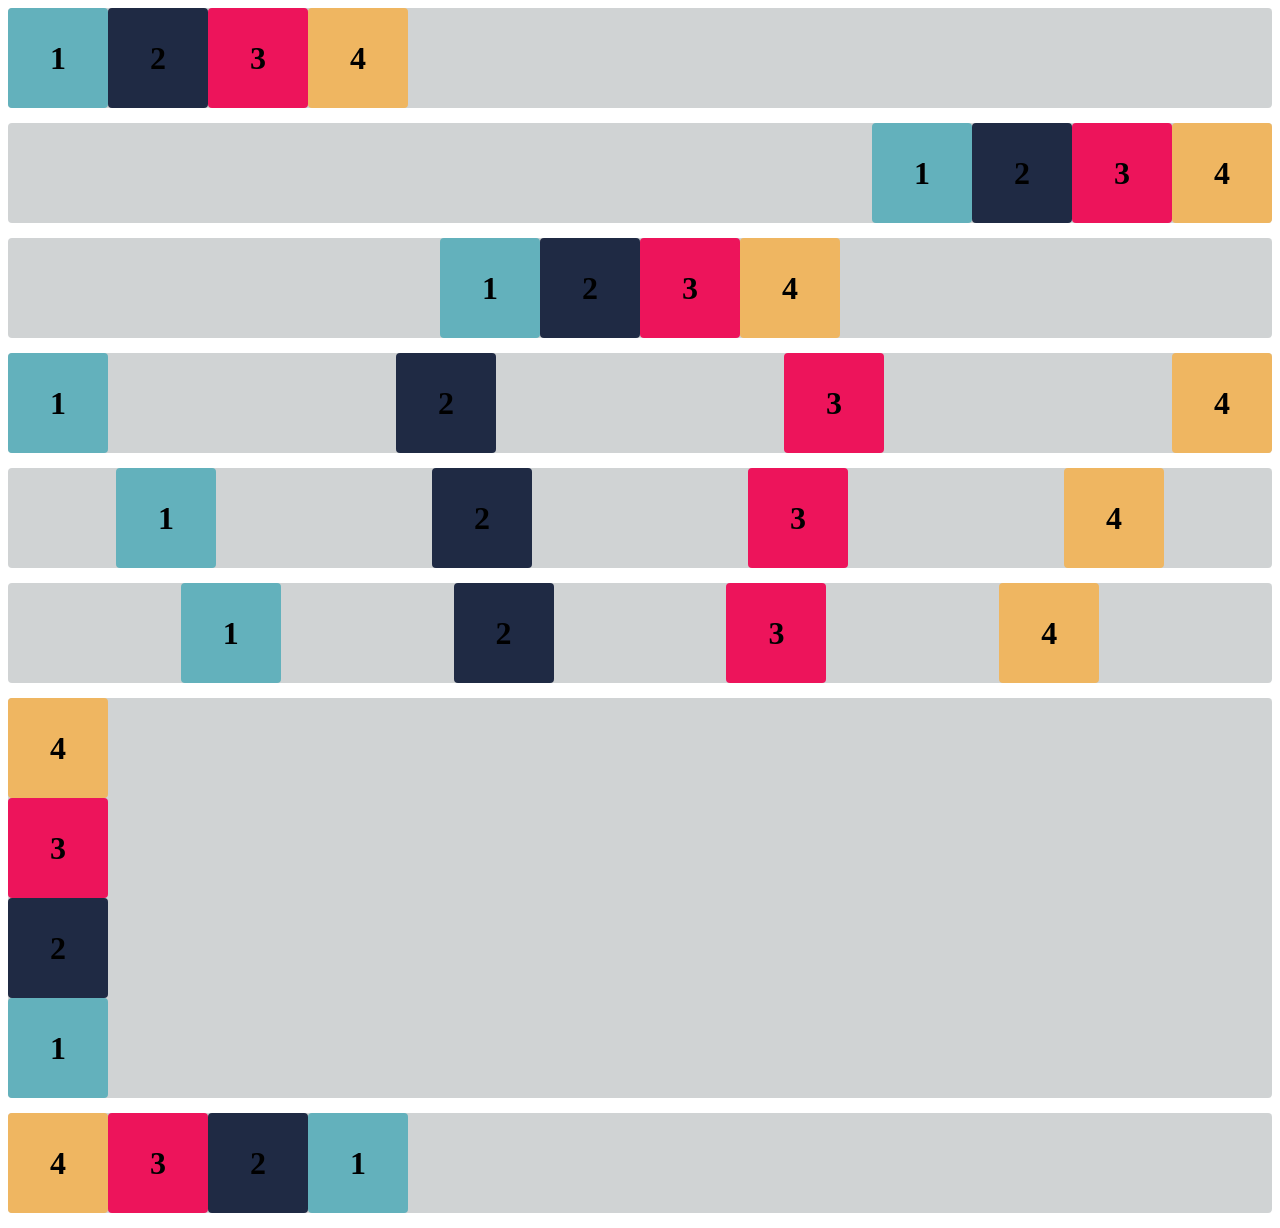
<file: flexbox-atividade2/index.html>
<!DOCTYPE html>
<html lang="en">

<head>
    <meta charset="UTF-8">
    <meta http-equiv="X-UA-Compatible" content="IE=edge">
    <meta name="viewport" content="width=device-width, initial-scale=1.0">
    <title>Flex-box</title>
    <link rel="stylesheet" href="estilo.css">
</head>

<body>

    <div class="base container1">
        <div class="flex-item box1"><h1>1</h1></div>
        <div class="flex-item box2"><h1>2</h1></div>
        <div class="flex-item box3"><h1>3</h1></div>
        <div class="flex-item box4"><h1>4</h1></div>
    </div>
    <div class="base container2">
        <div class="flex-item box1"><h1>1</h1></div>
        <div class="flex-item box2"><h1>2</h1></div>
        <div class="flex-item box3"><h1>3</h1></div>
        <div class="flex-item box4"><h1>4</h1></div>
    </div>
    <div class="base container3">
        <div class="flex-item box1"><h1>1</h1></div>
        <div class="flex-item box2"><h1>2</h1></div>
        <div class="flex-item box3"><h1>3</h1></div>
        <div class="flex-item box4"><h1>4</h1></div>
    </div>
    <div class="base container4">
        <div class="flex-item box1"><h1>1</h1></div>
        <div class="flex-item box2"><h1>2</h1></div>
        <div class="flex-item box3"><h1>3</h1></div>
        <div class="flex-item box4"><h1>4</h1></div>
    </div>
    <div class="base container5">
        <div class="flex-item box1"><h1>1</h1></div>
        <div class="flex-item box2"><h1>2</h1></div>
        <div class="flex-item box3"><h1>3</h1></div>
        <div class="flex-item box4"><h1>4</h1></div>
    </div>
    <div class="base container6">
        <div class="flex-item box1"><h1>1</h1></div>
        <div class="flex-item box2"><h1>2</h1></div>
        <div class="flex-item box3"><h1>3</h1></div>
        <div class="flex-item box4"><h1>4</h1></div>
    </div>
    
    <div class="base container-exercicioB">
        <div class="flex-item box1"><h1>1</h1></div>
        <div class="flex-item box2"><h1>2</h1></div>
        <div class="flex-item box3"><h1>3</h1></div>
        <div class="flex-item box4"><h1>4</h1></div>
    </div>
    
    <div class="base container-desafio">
        <div class="flex-item box1"><h1>1</h1></div>
        <div class="flex-item box2"><h1>2</h1></div>
        <div class="flex-item box3"><h1>3</h1></div>
        <div class="flex-item box4"><h1>4</h1></div>
    </div>

</body>

</html>
</file>
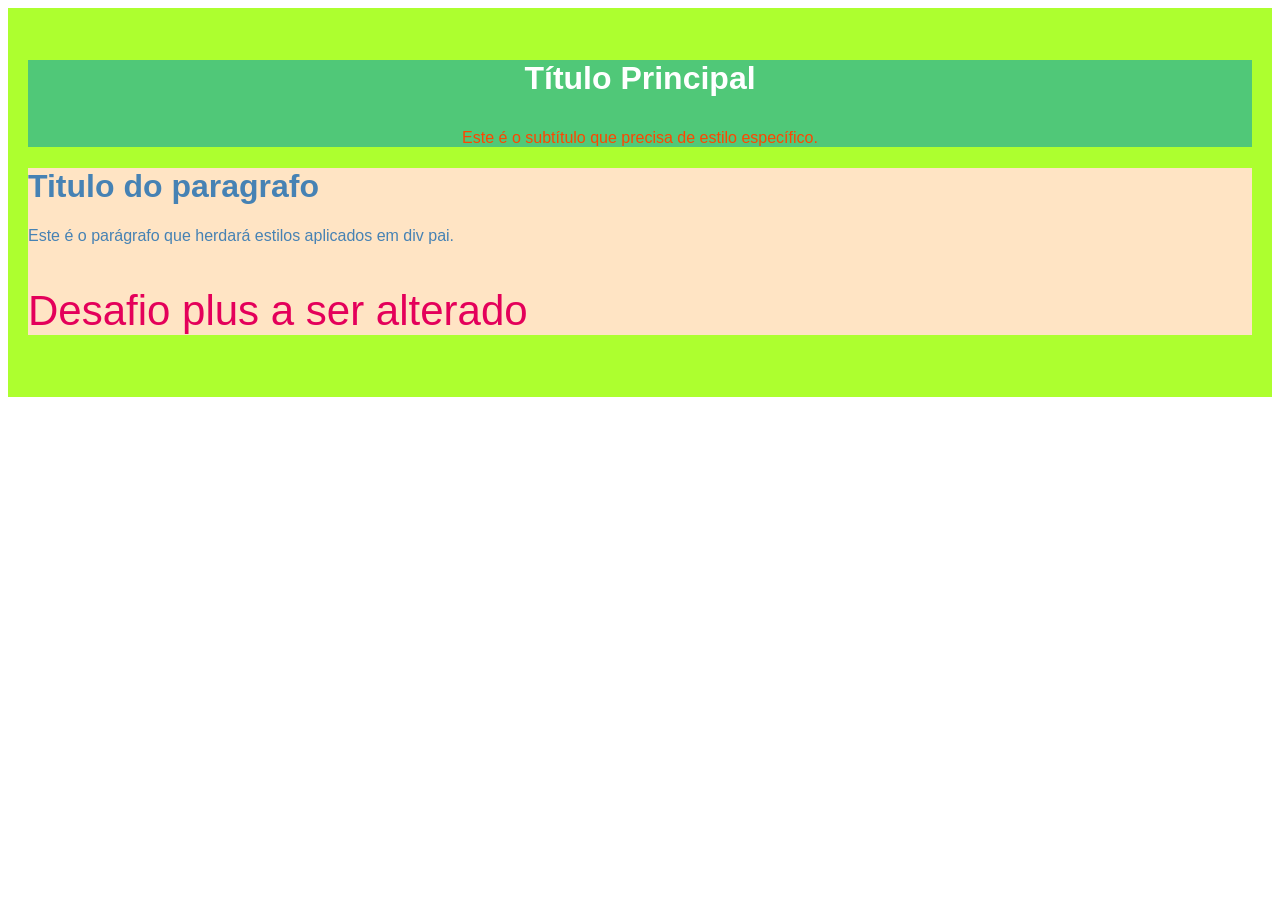
<file: css-atividade1/exercicio_classe_css.html>
<!DOCTYPE html>
<html lang="en">
  <head>
    <meta charset="UTF-8" />
    <meta name="viewport" content="width=device-width, initial-scale=1.0" />
    <title>Exercício de CSS</title>
    <link rel="stylesheet" href="styles.css" />
  </head>

  <!-- NÃO ALTERE ESTE ARQUIVO, SOMENTE O ARQUIVO style.css -->

  <body>
    <div class="container">
      <div class="cabecalho">
        <p class="titulo_principal">Título Principal</p>
        <p class="subtitulo">Este é o subtítulo que precisa de estilo específico.</p>
      </div>

      <div class="conteudo">
        <h1>Titulo do paragrafo</h1>
        <p>Este é o parágrafo que herdará estilos aplicados em div pai.</p>

        <!-- Desafio Plus -->
        <p>Desafio plus a ser alterado</p>
      </div>
    </div>
  </body>
</html>
</file>
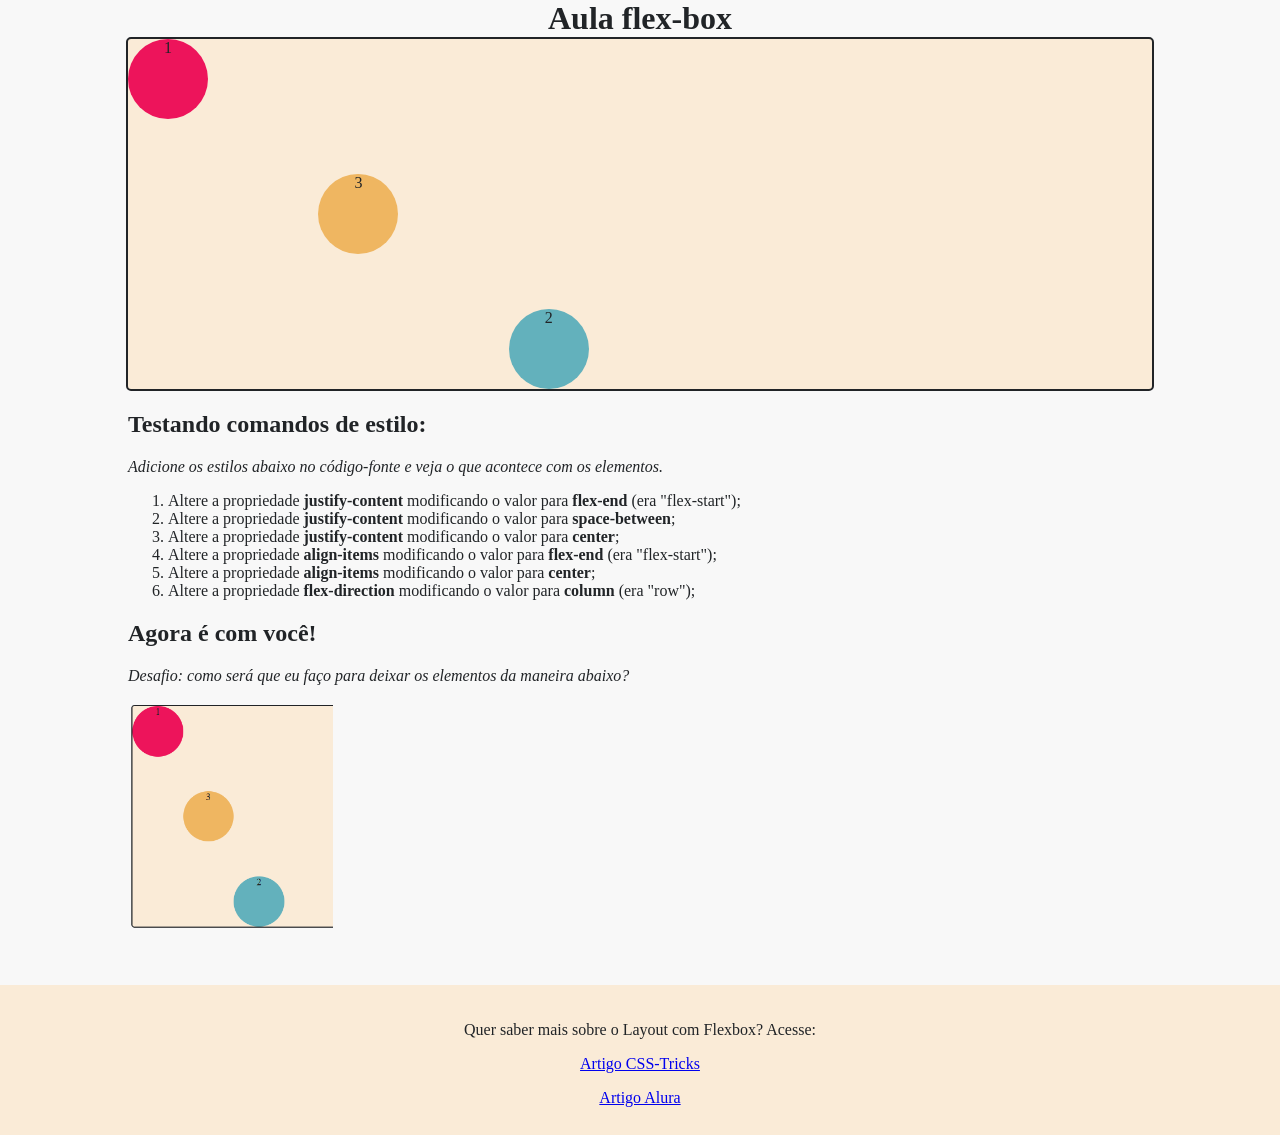
<file: flexbox-atividade1/pratica_css_flex-box.html>
<!DOCTYPE html>
<html lang="en">
<head>
    <meta charset="UTF-8">
    <meta http-equiv="X-UA-Compatible" content="IE=edge">
    <meta name="viewport" content="width=device-width, initial-scale=1.0">
    <title>Aula CSS - 2</title>
    <link rel="stylesheet" href="style.css">
</head>
<body>
    <h1>Aula flex-box</h1>
    <div class="caixa pai">
        <div class="caixa filho cor1">1</div>
        <div class="caixa filho cor2">2</div>
        <div class="caixa filho cor3">3</div>
    </div>

    <div class="instrucoes">
        <h2>Testando comandos de estilo:</h2>
        <p><em>Adicione os estilos abaixo no código-fonte e veja o que acontece com os elementos.</em></p>
        <ol>
            <li>
                Altere a propriedade <span><strong>justify-content</strong></span> modificando o valor para <span><strong>flex-end</strong></span> (era "flex-start");
            </li>
            <li>
                Altere a propriedade <span><strong>justify-content</strong></span> modificando o valor para <span><strong>space-between</strong></span>;
            </li>
            <li>
                Altere a propriedade <span><strong>justify-content</strong></span> modificando o valor para <span><strong>center</strong></span>;
            </li>
            <li>
                Altere a propriedade <span><strong>align-items</strong></span> modificando o valor para <span><strong>flex-end</strong></span>  (era "flex-start");
            </li>
            <li>
                Altere a propriedade <span><strong>align-items</strong></span> modificando o valor para <span><strong>center</strong></span>;
            </li>
            <li>
                Altere a propriedade <span><strong>flex-direction</strong></span> modificando o valor para <span><strong>column</strong></span> (era "row");
            </li>
        </ol>
        <h2>Agora é com você!</h2>
        <p><em>Desafio: como será que eu faço para deixar os elementos da maneira abaixo?</em></p>
        <p><img src="atividade-desafio.png" alt="imagem do desafio"></p>
        
    </div>
    <div class="footer">
        <p>Quer saber mais sobre o Layout com Flexbox? Acesse: </p>

        <p>
            <a href="https://css-tricks.com/snippets/css/a-guide-to-flexbox/">Artigo CSS-Tricks</a> </p>
        <p>
            <a href="https://www.alura.com.br/artigos/css-guia-do-flexbox?srsltid=AfmBOoqPsvlW82tLY-uoiTL9slZrjS_SuoYydlb82z3H0lDT4Y1jCXDu">Artigo Alura</a> </p>

    </div>
</body>
</html>
</file>
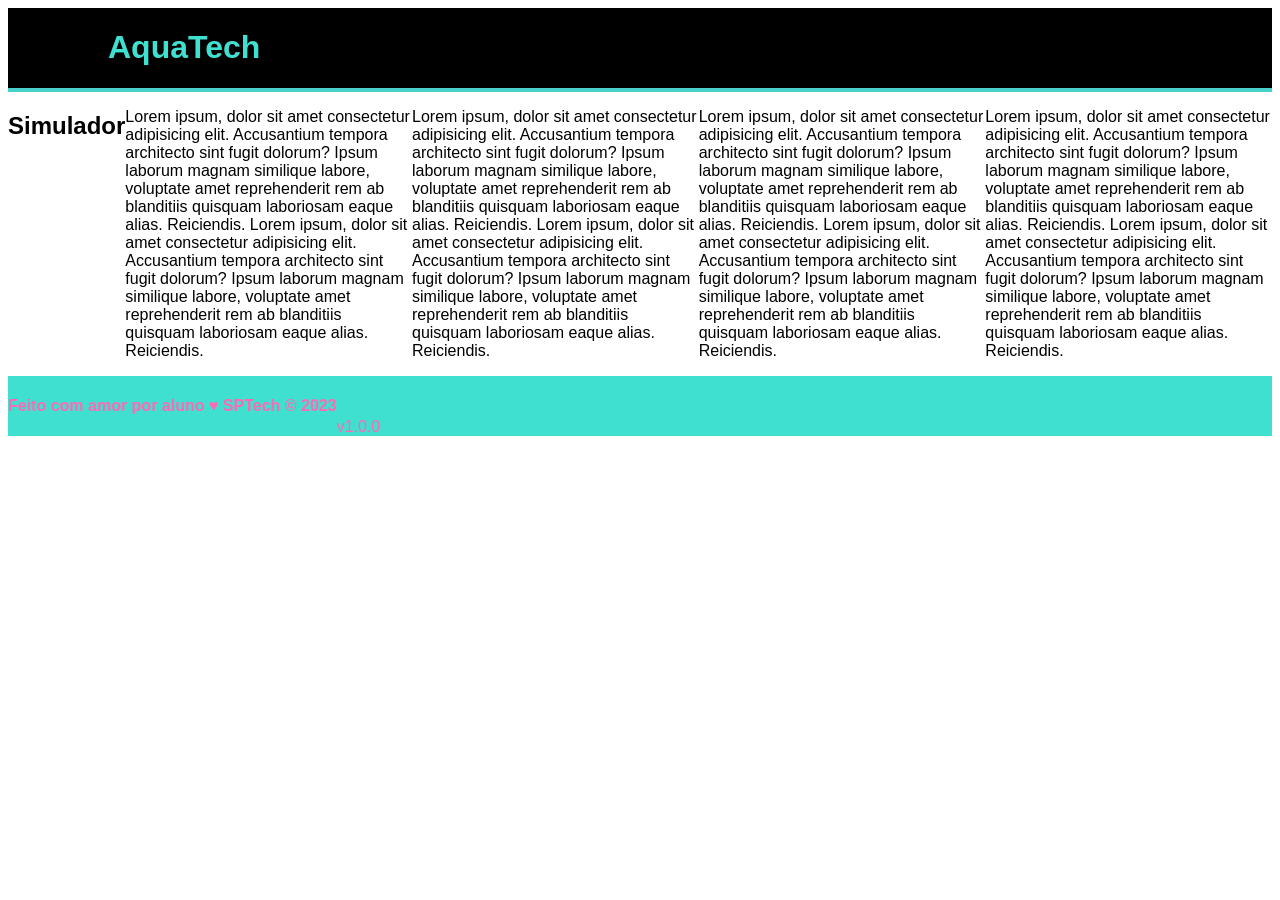
<file: parte 1/simulador.html>
<!DOCTYPE html>
<html lang="pt-br">

<head>
    <meta charset="UTF-8">
    <meta http-equiv="X-UA-Compatible" content="IE=edge">
    <meta name="viewport" content="width=device-width, initial-scale=1.0">

    <title>AquaTech | Simulador</title>

    <link rel="stylesheet" href="styles/style.css">
    <link rel="icon" href="assets/icon/favicon2.ico">
    <link rel="preconnect" href="https://fonts.gstatic.com">
</head>

<body>

    <!--header inicio-->
    <div class="header">
        <div class="container">
            <h1 class="titulo">AquaTech</h1>
            <ul class="navbar">
                <li>
                    <a href="./index.html">Inicial</a>
                </li>
                <li class="agora">
                    <a href="#">Simulador</a>
                </li>
                <li>|</li>
                <li>
                    <a href="./login.html">Login</a>
                </li>
                <li>
                    <a href="./cadastro.html">Cadastro</a>
                </li>
            </ul>
        </div>
    </div>


    <!-- simulador inicio -->
    <div class="simulador">
        <div class="container">
            <h2>Simulador</h2>
            <p>Lorem ipsum, dolor sit amet consectetur adipisicing elit. Accusantium tempora architecto sint fugit
                dolorum? Ipsum laborum magnam similique labore, voluptate amet reprehenderit rem ab blanditiis quisquam
                laboriosam eaque alias. Reiciendis. Lorem ipsum, dolor sit amet consectetur adipisicing elit.
                Accusantium tempora architecto sint fugit dolorum? Ipsum laborum magnam similique labore, voluptate amet
                reprehenderit rem ab blanditiis quisquam laboriosam eaque alias. Reiciendis.</p>
            <p>Lorem ipsum, dolor sit amet consectetur adipisicing elit. Accusantium tempora architecto sint fugit
                dolorum? Ipsum laborum magnam similique labore, voluptate amet reprehenderit rem ab blanditiis quisquam
                laboriosam eaque alias. Reiciendis. Lorem ipsum, dolor sit amet consectetur adipisicing elit.
                Accusantium tempora architecto sint fugit dolorum? Ipsum laborum magnam similique labore, voluptate amet
                reprehenderit rem ab blanditiis quisquam laboriosam eaque alias. Reiciendis.</p>
            <p>Lorem ipsum, dolor sit amet consectetur adipisicing elit. Accusantium tempora architecto sint fugit
                dolorum? Ipsum laborum magnam similique labore, voluptate amet reprehenderit rem ab blanditiis quisquam
                laboriosam eaque alias. Reiciendis. Lorem ipsum, dolor sit amet consectetur adipisicing elit.
                Accusantium tempora architecto sint fugit dolorum? Ipsum laborum magnam similique labore, voluptate amet
                reprehenderit rem ab blanditiis quisquam laboriosam eaque alias. Reiciendis.</p>
            <p>Lorem ipsum, dolor sit amet consectetur adipisicing elit. Accusantium tempora architecto sint fugit
                dolorum? Ipsum laborum magnam similique labore, voluptate amet reprehenderit rem ab blanditiis quisquam
                laboriosam eaque alias. Reiciendis. Lorem ipsum, dolor sit amet consectetur adipisicing elit.
                Accusantium tempora architecto sint fugit dolorum? Ipsum laborum magnam similique labore, voluptate amet
                reprehenderit rem ab blanditiis quisquam laboriosam eaque alias. Reiciendis.</p>

        </div>
    </div>
    <!-- simulador fim -->

    <!--footer inicio-->
    <div class="footer">
        <div class="container">
            <h4>Feito com amor por aluno &hearts; SPTech &copy; 2023</h4>
            <span class="version">v1.0.0</span>
        </div>
    </div>
    <!--footer fim-->


</body>

</html>
</file>
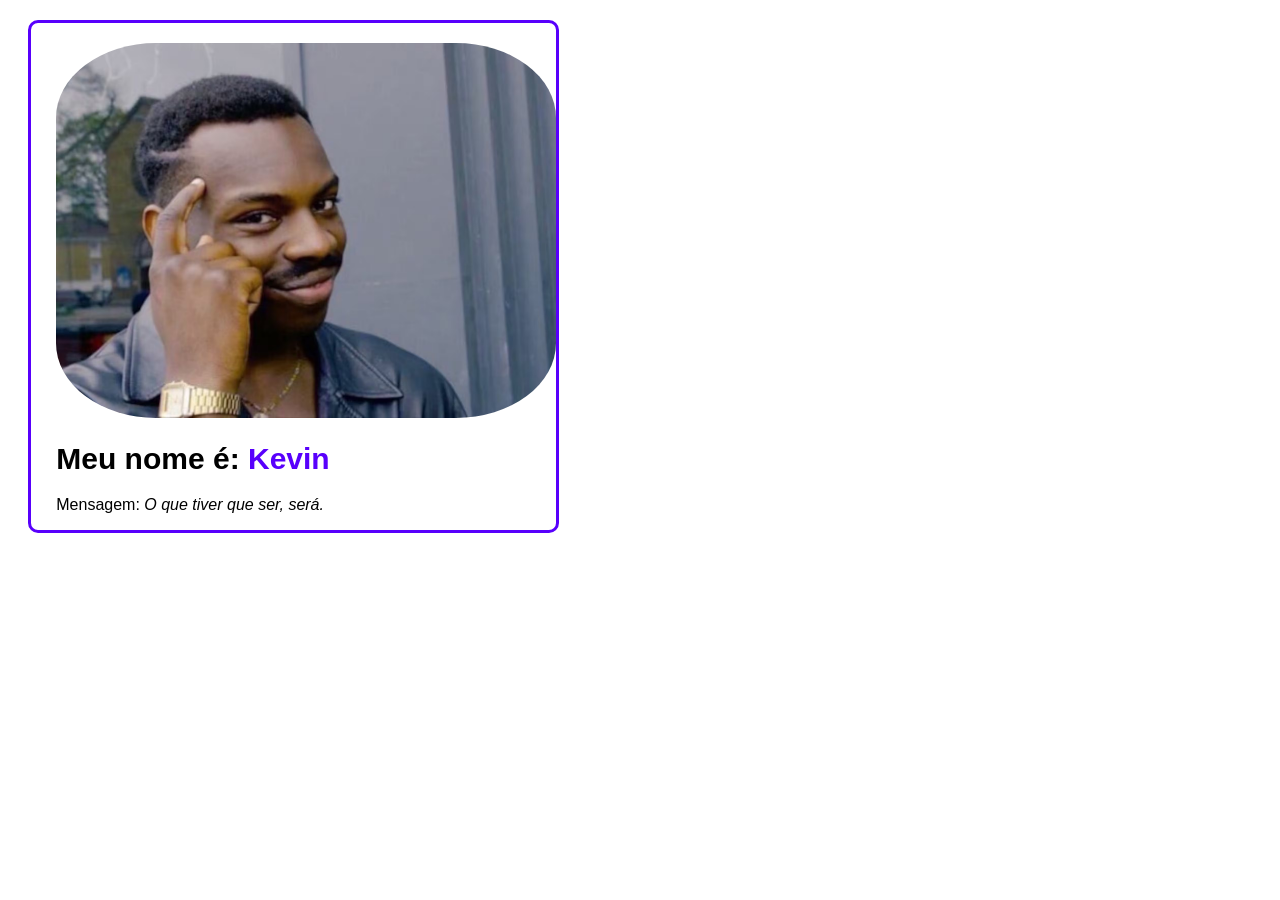
<file: tipos-de-css/pratica_css_outro_arquivo.html>
<!DOCTYPE html>
<html lang="en">

<head>
    <meta charset="UTF-8">
    <meta http-equiv="X-UA-Compatible" content="IE=edge">
    <meta name="viewport" content="width=device-width, initial-scale=1.0">
    <title>Aula CSS - 1</title>
    <link rel="stylesheet" href="style.css">
</head>
   

<body>

    <div class="card">
        <div class="foto">
            <img style="width: 100%;  height: 100%; margin-top: 20px;" src="homem.png" alt="">

        </div>

        <h1 class="titulo">
            Meu nome é: <span class="cor_destaque">Kevin</span>
        </h1>

        <p class="text">
            Mensagem: <i class="cor_destaque, estilo-fonte">O que tiver que ser, será.</i>
        </p>
    </div>

</body>

</html>
</file>
<file: flexbox-atividade2/estilo.css>
.flex-item {
    width: 100px;
    height: 100px;
    border-radius: 4px;
    display: flex;
    align-items: center;
}

.base {
    margin-bottom: 15px;
    background-color: #d0d3d4;
    border-radius: 4px;
}

.box1 {
    background-color: #63b1bc;
}

.box2 {
    background-color: #1f2a44;
}

.box3 {
    background-color: #ed145b;
}

.box4 {
    background-color: #efb661;
}

h1 {
    width: fit-content;
    margin: auto;
}

/* Insira o código abaixo */

.container1 {
    display: flex;
    flex-direction: row;
}

.container2 {
    display: flex;
    flex-direction: row;
    justify-content: flex-end;
}

.container3 {
    display: flex;
    flex-direction: row;
    justify-content: center;
}

.container4 {
    display: flex;
    flex-direction: row;
    justify-content: space-between;
}
.container5 {
    display: flex;
    flex-direction: row;
    justify-content: space-around;
}
.container6 {
    display: flex;
    flex-direction: row;
    justify-content: space-evenly;
}

.container-exercicioB {
    display: flex;
    flex-direction: column-reverse;
}

.container-desafio {
    display: flex;
    flex-direction: row-reverse;
    justify-content: flex-end;
}
</file>
<file: css-atividade1/styles.css>
/* Siga as orientações no arquivo README para concluir o exercício */

.container {
    font-family: Arial, sans-serif;
    padding: 20px;
    background-color: greenyellow;
    color: teal;

    /* Desafio Plus  2 */
    @media (max-width: 480px){
    background-color: #ADD8E6;
    }
}

.cabecalho{
    background-color: #50C878;
    text-align: center;
}

.titulo_principal {
    color: white;
    font-weight: bold;
    font-size: 32px;
}

.subtitulo {
    color: #ff4500;
}

.conteudo {
    background-color: bisque;
    color: steelblue;
}

/* Desafio Plus */
.conteudo p:nth-child(3){
    color: #E4005A;
    font-size: 42px;
}
</file>
<file: flexbox-atividade1/style.css>
body {
    margin: 0;
    background-color: #f8f8f8;
    color: #212427
}

h1 {
    width: fit-content;
    margin: auto;
}

.caixa {
    border-radius: 5px;
}

.pai {
    width: 80%;
    height: 350px;
    margin: auto;
    background-color: antiquewhite;
    border: solid 2px #212427;

    display: flex;
    justify-content: space-between;
    align-items: flex-start;
    flex-direction: column;
}

.filho {
    width: 80px;
    height: 80px;
    border-radius: 50px;
    text-align: center;
}

.cor1 {
    background-color: #ED145B;
}

.cor2 {
    background-color: #63B1BC;
    order:1;
    align-self: flex-end;
    margin-right: 55%;
}

.cor3 {
    background-color: #EFB661;
    align-self: center;
    margin-right: 55%;
}

.instrucoes {
    width: 80%;
    margin: auto;
    text-align: left;
}

.footer {
    background-color: antiquewhite;
    height: 130px;
    margin-top: 50px;
    padding-top: 20px;
    text-align: center;
}

img {
    width: 20%;
}
</file>
<file: parte 1/styles/style.css>
/* Adicionar aqui toda a estilização criada para sua aplicação. */
* {
    font-family: Arial, Helvetica, sans-serif;
}
.header {
    display: flex;
    background-color: black;
    width: 100%;
    border-bottom: 4px solid mediumturquoise;
}
.container {
  display: flex;
}
.titulo {
    color: turquoise;
    margin-left: 100px;
}   
.navbar {
    display: flex;
    list-style-type: none;
    text-decoration: none;
    gap: 60px;
    margin-left: 1000px;
    margin-top: 30px;
}
li {
    color: orange;
}
li a {
    color: orange;
    display: flex;
    flex-direction: row;
    text-decoration: none;
}
.agora {
    font-weight: bold;
}
.banner {
    display: flex;
    background-image: url('/public/assets/imgs/bg-jelly-fish-para-home.png');
    background-size: cover;
    width: 100%;
}
.banner p {
    display: flex;
    flex-direction: column;
    justify-content: center;
    margin-left: 500px;
    color: white;
    font-size:30px;
    width: 450px;
}
.banner span {
    font-weight: bold;
    width: 200px;
}
.social {
    background-color: lightgrey;
}
.boxes {
    display: flex;
}
.box {
    display: flex;
    flex-direction: column;
}
.boxes img {
    width: 200px;
    height: 200px;
    margin-top: 60px;
    margin-left: 300px;
}
.boxes h4 {
    color: pink;
    font-weight: bolder;
    font-size: 20px;
    text-align: center;
    margin-left: 260px;
}
.boxes p {
    color: black;
    font-size: 15px;
    margin-left: 330px;
    width: 200px;
    margin-bottom: 50px;
}
.footer {
    display: flex;
    background-color: turquoise;
}
.footer h4 {
    display: flex;
    color: hotpink;
}
.version {
    color: hotpink;
    display: flex;
    align-self: flex-end;
    justify-content: flex-end;
}
.login {
    display: flex;
    background-image: url('/public/assets/imgs/bg-jelly-fish-para_outras_pags.png');
    background-size: cover;
    height: 600px;
    align-items: center;
    justify-content: center;
}
.login h2 {
    display: flex;
    color: pink;
    justify-content: center;
}
.login span {
    display: flex;
    color: pink;
    font-weight: bold; 
}
.card-cadastro {
    background-color: lightgray; 
    padding: 30px; 
    border-radius: 12px; 
    width: 450px; 
    text-align: center; 
    height: 500px;
}
.login {
    background-image: url("/public/assets/imgs/bg-jelly-fish-para-home.png"); 
    background-size: cover; 
    display: flex; 
    justify-content: center; 
    align-items: center;
}
.card-login {
    background-color: lightgray; 
    padding: 30px; 
    border-radius: 12px; 
    width: 450px; 
    text-align: center; 
}
.campo {
    display: flex; 
    flex-direction: column; 
    margin-bottom: 4px; 
    text-align: left; 
}
.campo input {
    padding: 10px; 
    border-radius: 8px; 
    border: 3px solid mediumturquoise; 
}
.botao {
    background-color: deeppink; 
    color: white; 
    padding: 10px; 
    border: none; 
    border-radius: 5px; 
    font-weight: bold;
}
</file>
<file: tipos-de-css/style.css>
* { 
		font-family: Arial, Helvetica, sans-serif;
	}

  .card {
        width: 500px;
        height: fit-content;
        background-color: #ffffff;
        border-radius: 10px;
        border: solid 3px rgb(88, 0, 252);
        margin: 20px;
		padding-left: 2%;
  }

	.foto {
        
    }
	img {
		width: 20px;
		height:10px;
		background-color: #ffffff;
		border-radius: 0%;
		border-radius: 20%;
       

	}
	.titulo {
		font-size: 30px;
	}
	.cor_destaque {
		color: rgb(88, 0 ,252);
	}

	.estilo-fonte {
		font-family: italic, Arial, Helvetica, sans-serif;
	}
</file>
